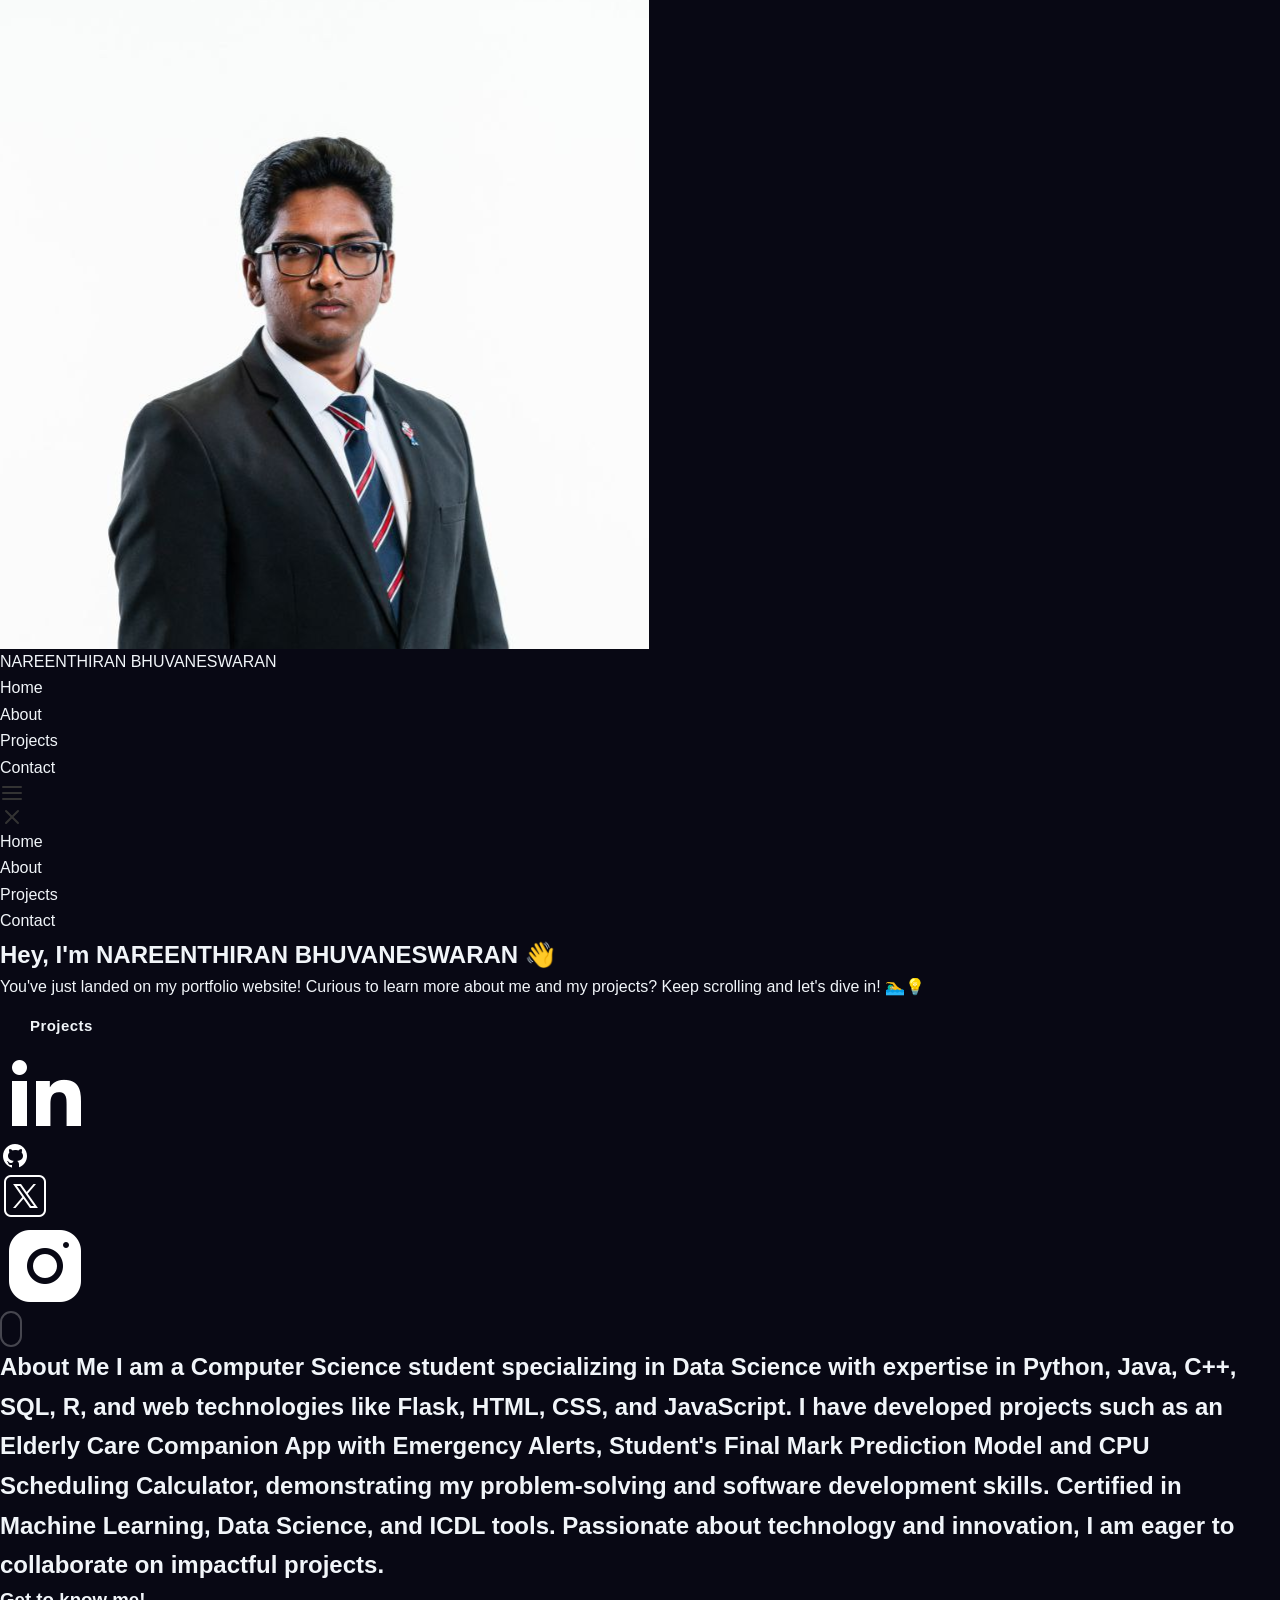
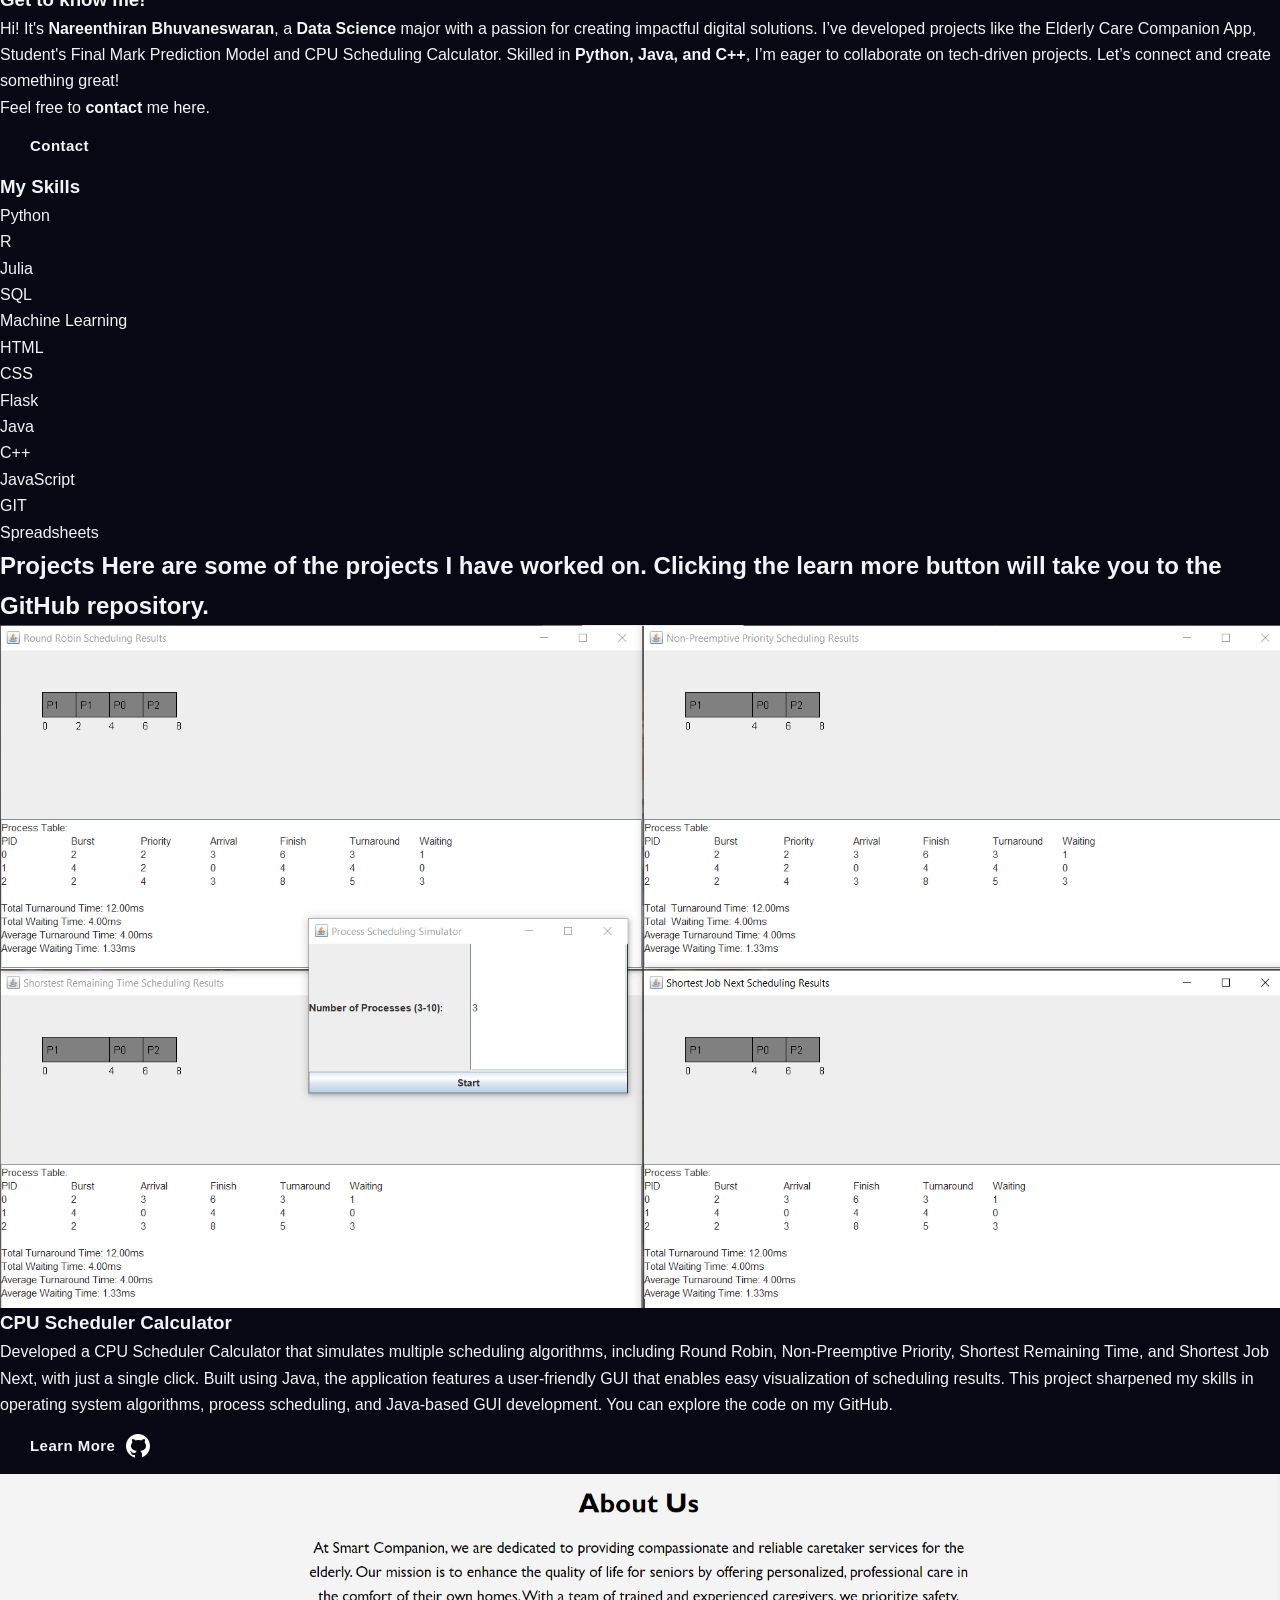
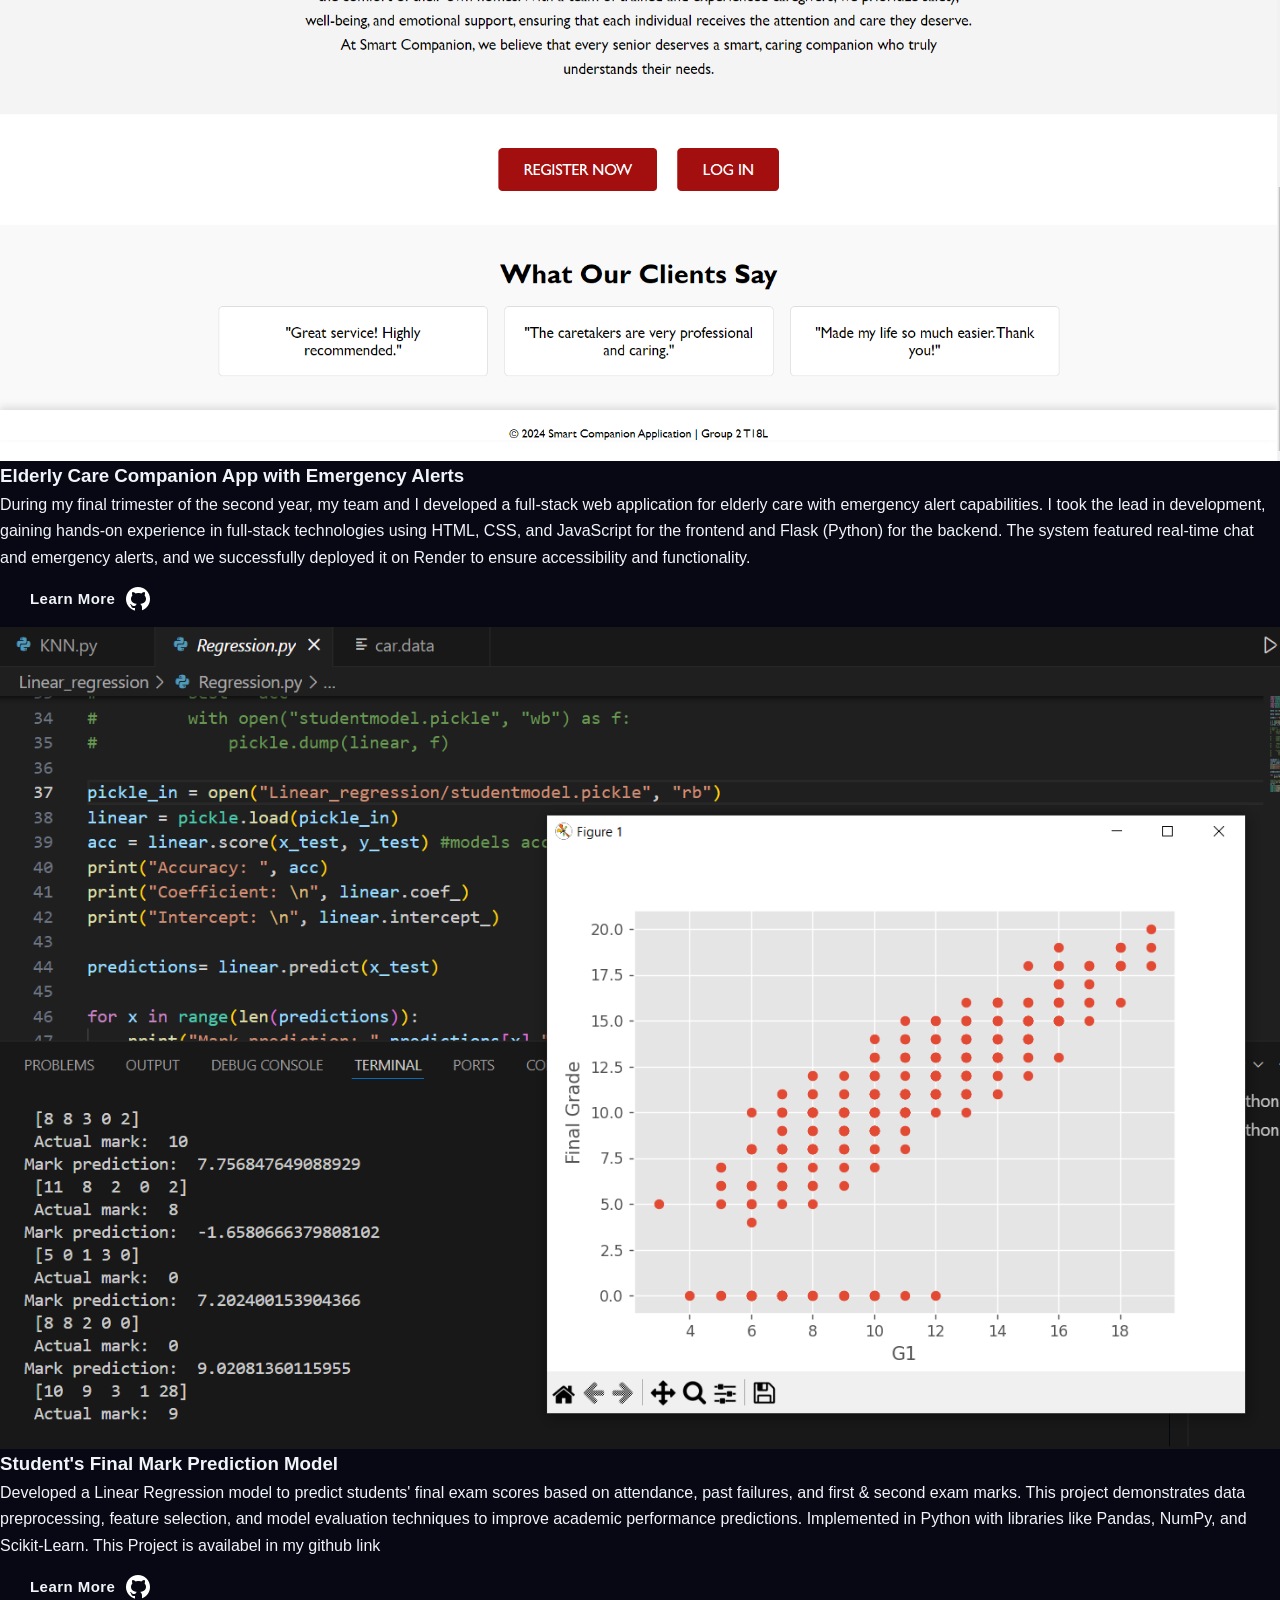
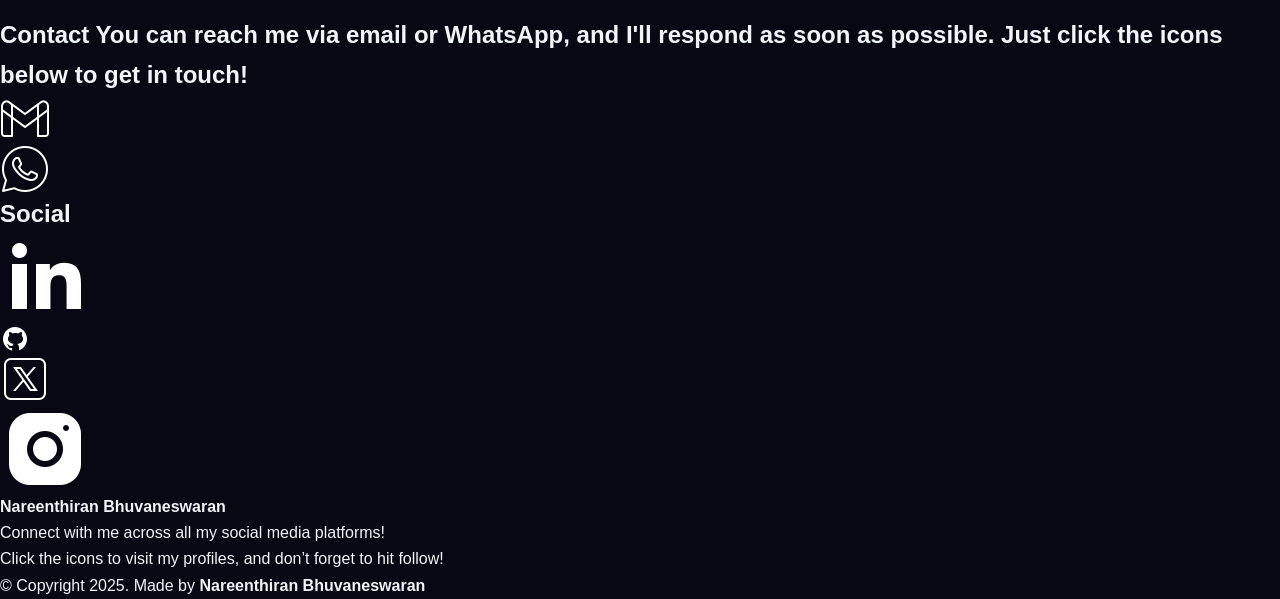
<file: old_index.html>
<!DOCTYPE html>
<html lang="en">
  <head>
    <meta charset="UTF-8" />
    <meta name="viewport" content="width=device-width, initial-scale=1.0" />
    <meta http-equiv="X-UA-Compatible" content="ie=edge" />
    <title>NAREEN'S WEBSITE</title>
    <meta name="description" content="Portfolio Template for Developer" />

    <link rel="stylesheet" href="css/style.css" />

    <link rel="preconnect" href="https://fonts.googleapis.com" />
    <link rel="preconnect" href="https://fonts.gstatic.com" crossorigin />
    <link
      href="https://fonts.googleapis.com/css2?family=Source+Sans+Pro:wght@400;600;700;900&display=swap"
      rel="stylesheet"
    />
  </head>
  <body>
    <header class="header">
      <div class="header__content">
        <div class="header__logo-container">
          <div class="header__logo-img-cont">
            <img
              src="./assets/png/john-doe.png"
              alt="Ram Maheshwari Logo Image"
              class="header__logo-img"
            />
          </div>
          <span class="header__logo-sub">NAREENTHIRAN BHUVANESWARAN</span>
        </div>
        <div class="header__main">
          <ul class="header__links">
            <li class="header__link-wrapper">
              <a href="./index.html" class="header__link"> Home </a>
            </li>
            <li class="header__link-wrapper">
              <a href="./index.html#about" class="header__link">About </a>
            </li>
            <li class="header__link-wrapper">
              <a href="./index.html#projects" class="header__link">
                Projects
              </a>
            </li>
            <li class="header__link-wrapper">
              <a href="./index.html#contact" class="header__link"> Contact </a>
            </li>
          </ul>
          <div class="header__main-ham-menu-cont">
            <img
              src="./assets/svg/ham-menu.svg"
              alt="hamburger menu"
              class="header__main-ham-menu"
            />
            <img
              src="./assets/svg/ham-menu-close.svg"
              alt="hamburger menu close"
              class="header__main-ham-menu-close d-none"
            />
          </div>
        </div>
      </div>
      <div class="header__sm-menu">
        <div class="header__sm-menu-content">
          <ul class="header__sm-menu-links">
            <li class="header__sm-menu-link">
              <a href="./index.html"> Home </a>
            </li>

            <li class="header__sm-menu-link">
              <a href="./index.html#about"> About </a>
            </li>

            <li class="header__sm-menu-link">
              <a href="./index.html#projects"> Projects </a>
            </li>

            <li class="header__sm-menu-link">
              <a href="./index.html#contact"> Contact </a>
            </li>
          </ul>
        </div>
      </div>
    </header>
    <section class="home-hero">
      <div class="home-hero__content">
        <h1 class="heading-primary">Hey, I'm NAREENTHIRAN BHUVANESWARAN 👋</h1>
        <div class="home-hero__info">
          <p class="text-primary">
            You've just landed on my portfolio website!
            Curious to 
            learn more about me and my projects? Keep scrolling and let's dive in! 🏊‍♂️💡
          </p>
        </div>
        <div class="home-hero__cta">
          <a href="./index.html#projects" class="btn btn--bg">Projects</a>
        </div>
      </div>
      <div class="home-hero__socials">
        <div class="home-hero__social">
          <a href="https://www.linkedin.com/in/nareenthiran-bhuvaneswaran-75b523248/" target="blank" class="home-hero__social-icon-link">
            <img
              src="./assets/png/linkedin-ico.png"
              alt="icon"
              class="home-hero__social-icon"
            />
          </a>
        </div>
        <div class="home-hero__social">
          <a href="https://github.com/NareenBruce" target="blank" class="home-hero__social-icon-link">
            <img
              src="./assets/png/github-ico.png"
              alt="icon"
              class="home-hero__social-icon"
            />
          </a>
        </div>
        <div class="home-hero__social">
          <a href="https://x.com/nareenthiran" target="blank" class="home-hero__social-icon-link">
            <img
              src="./assets/png/twitter-ico.png"
              alt="icon"
              class="home-hero__social-icon"
            />
          </a>
        </div> 
        <div class="home-hero__social">
          <a
            href="https://www.instagram.com/nareen_thiran/"
            class="home-hero__social-icon-link home-hero__social-icon-link--bd-none"
            target="blank"
          >
            <img
              src="./assets/png/insta-ico.png"
              alt="icon"
              class="home-hero__social-icon"
            />
          </a>
        </div>
      </div>
      <div class="home-hero__mouse-scroll-cont">
        <div class="mouse"></div>
      </div>
    </section>
    <section id="about" class="about sec-pad">
      <div class="main-container">
        <h2 class="heading heading-sec heading-sec__mb-med">
          <span class="heading-sec__main">About Me</span>
          <span class="heading-sec__sub">
            I am a Computer Science student specializing in <b>Data Science</b> with expertise in <b>Python, 
           Java, C++, SQL, R,</b> and web technologies like <b>Flask, HTML, CSS, and JavaScript</b>. I have 
           developed projects such as an <b>Elderly Care Companion App with Emergency Alerts, Student's Final Mark Prediction Model and
           CPU Scheduling Calculator</b>, demonstrating my <b>problem-solving</b> and <b>software development skills</b>. 
           Certified in <b>Machine Learning, Data Science, and ICDL tools</b>.
            Passionate about technology and innovation, I am eager to collaborate on impactful projects.
          </span>
        </h2>
        <div class="about__content">
          <div class="about__content-main">
            <h3 class="about__content-title">Get to know me!</h3>
            <div class="about__content-details">
              <p class="about__content-details-para">
                Hi! It's <b>Nareenthiran Bhuvaneswaran</b>, a <b>Data Science</b> 
                major with a passion for creating impactful digital solutions.
                 I’ve developed projects like the Elderly Care Companion App, Student's Final Mark Prediction Model and 
                 CPU Scheduling Calculator. Skilled in <b>Python, Java, and C++</b>,
                 I’m eager to collaborate on tech-driven projects. Let’s connect and create something great!
              </p>
              <p class="about__content-details-para">Feel free to
                <strong>contact</strong> me here.
              </p>
            </div>
            <a href="./index.html#contact" class="btn btn--med btn--theme dynamicBgClr"
              >Contact</a
            >
          </div>
          <div class="about__content-skills">
            <h3 class="about__content-title">My Skills</h3>
            <div class="skills">
              <div class="skills__skill">Python</div>
              <div class="skills__skill">R</div>
              <div class="skills__skill">Julia</div>
              <div class="skills__skill">SQL</div>
              <div class="skills__skill">Machine Learning</div>
              <div class="skills__skill">HTML</div>
              <div class="skills__skill">CSS</div>
              <div class="skills__skill">Flask</diV>
              <div class="skills__skill">Java</div>
              <div class="skills__skill">C++</div>
              <div class="skills__skill">JavaScript</div>
              <div class="skills__skill">GIT</div>
              <div class="skills__skill">Spreadsheets</div>
              
            </div>
          </div>
        </div>
      </div>
    </section>
    <section id="projects" class="projects sec-pad">
      <div class="main-container">
        <h2 class="heading heading-sec heading-sec__mb-bg">
          <span class="heading-sec__main">Projects</span>
          <span class="heading-sec__sub">
            Here are some of the projects I have worked on. Clicking the learn more button will take you to the GitHub repository.
          </span>
        </h2>

        <div class="projects__content">
          <div class="projects__row">
            <div class="projects__row-img-cont">
              <img
                src="./assets/png/cpu scheduler.png"
                alt="Software Screenshot"
                class="projects__row-img"
                loading="lazy"
              />
            </div>
            <div class="projects__row-content">
              <h3 class="projects__row-content-title">CPU Scheduler Calculator</h3>
              <p class="projects__row-content-desc">
                Developed a CPU Scheduler Calculator that simulates multiple scheduling algorithms, 
                including Round Robin, Non-Preemptive Priority, Shortest Remaining Time, and Shortest 
                Job Next, with just a single click. Built using Java, the application features a 
                user-friendly GUI that enables easy visualization of scheduling results. This project 
                sharpened my skills in operating system algorithms, process scheduling, and Java-based 
                GUI development. You can explore the code on my GitHub.
              </p>
              <a
                href="https://github.com/NareenBruce/OS"
                class="btn btn--med btn--theme dynamicBgClr"
                target="_blank"
                >Learn More<img src="./assets/png/github-ico.png"></a
              >
            </div>
          </div>
          <div class="projects__row">
            <div class="projects__row-img-cont">
              <img
                src="./assets/png/elderly.png"
                alt="Software Screenshot"
                class="projects__row-img"
                loading="lazy"
              />
            </div>
            <div class="projects__row-content">
              <h3 class="projects__row-content-title">
                Elderly Care Companion App with Emergency Alerts</h3>
              <p class="projects__row-content-desc">
                During my final trimester of the second year, my team and I developed a full-stack web application
for elderly care with emergency alert capabilities. I took the lead in development, gaining hands-on
experience in full-stack technologies using HTML, CSS, and JavaScript for the frontend and Flask
(Python) for the backend. The system featured real-time chat and emergency alerts, and we
successfully deployed it on Render to ensure accessibility and functionality.
              </p>
              <a
              href="https://github.com/NareenBruce/SmartComp"
              class="btn btn--med btn--theme dynamicBgClr"
              target="_blank"
              >Learn More<img src="./assets/png/github-ico.png"></a
              >
            </div>
          </div>
          <div class="projects__row">
            <div class="projects__row-img-cont">
              <img
                src="./assets/jpeg/newimage.jpeg"
                alt="Software Screenshot"
                class="projects__row-img"
                loading="lazy"
              />
            </div>
            <div class="projects__row-content">
              <h3 class="projects__row-content-title">
                Student's Final Mark Prediction Model</h3>
              <p class="projects__row-content-desc">
                Developed a Linear Regression model to predict students' final exam scores based on attendance, past failures, and first & second exam marks. This project demonstrates data preprocessing, feature selection, and model evaluation techniques to improve academic performance predictions. Implemented in Python with libraries like Pandas, NumPy, and Scikit-Learn. This Project is availabel in my github link
              </p>
              <a
              href="hhttps://github.com/NareenBruce/datapy"
              class="btn btn--med btn--theme dynamicBgClr"
              target="_blank"
              >Learn More<img src="./assets/png/github-ico.png"></a
              >
            </div>
          </div>
        </div>
      </div>
    </section>
    <section id="contact" class="contact sec-pad dynamicBg">
      <div class="main-container">
        <h2 class="heading heading-sec heading-sec__mb-med">
          <span class="heading-sec__main heading-sec__main--lt">Contact</span>
          <span class="heading-sec__sub heading-sec__sub--lt">
            You can reach me via email or WhatsApp, and I'll respond as soon as possible. Just click the icons below to get in touch!<br>
            <span class="icon">
              <a href="mailto:nareenthiran5@gmail.com" target="_blank">
                <img src="./assets/png/gmail-ico.png">
              </a>
              <a href="https://wa.me/+60167459771" target="_blank">
                <img src="./assets/png/whatsapp-ico.png">
              </a>
            </span>
          </span>
        </h2>
        
      </div>
    </section>
    <footer class="main-footer">
      <div class="main-container">
        <div class="main-footer__upper">
          <div class="main-footer__row main-footer__row-1">
            <h2 class="heading heading-sm main-footer__heading-sm">
              <span>Social</span>
            </h2>
            <div class="main-footer__social-cont">
              <a href="https://www.linkedin.com/in/nareenthiran-bhuvaneswaran-75b523248/" target="blank">
                <img
                  class="main-footer__icon"
                  src="./assets/png/linkedin-ico.png"
                  alt="icon"
                />
              </a>
              <a href="https://github.com/NareenBruce" target="blank">
                <img
                  class="main-footer__icon"
                  src="./assets/png/github-ico.png"
                  alt="icon"
                />
              </a>
              <a href="https://x.com/nareenthiran" target="blank">
                <img
                  class="main-footer__icon"
                  src="./assets/png/twitter-ico.png"
                  alt="icon"
                  
                />
              </a>
              <a target="_blank" href="https://www.instagram.com/nareen_thiran/">
                <img
                  class="main-footer__icon main-footer__icon--mr-none"
                  src="./assets/png/insta-ico.png"
                  alt="icon"
                />
              </a>
            </div>
          </div>
          <div class="main-footer__row main-footer__row-2">
            <h4 class="heading heading-sm text-lt">Nareenthiran Bhuvaneswaran</h4>
            <p class="main-footer__short-desc">
              Connect with me across all my social media platforms!<br>Click the icons to visit my profiles, and don’t forget to hit follow!

            </p>
          </div>
        </div>

        <!-- If you give me some credit or shoutout here by linking to my website, then it will be a big thing for me and will help me a lot :) -->
        <div class="main-footer__lower">
          &copy; Copyright 2025. Made by <b>Nareenthiran Bhuvaneswaran</b>

        </div>
      </div>
    </footer>

    <script src="./index.js"></script>
  </body>
</html>
</file>
<file: css/style.css>
/* ================================================================
   NAREENTHIRAN BHUVANESWARAN — Portfolio  (Glassmorphism Theme)
   ================================================================ */

/* === CSS VARIABLES === */
:root {
  --bg:             #080814;
  --bg-alt:         #0d0d20;
  --accent:         #6366f1;
  --accent-2:       #a855f7;
  --accent-glow:    rgba(99, 102, 241, 0.25);
  --accent-glow-2:  rgba(168, 85, 247, 0.2);
  --glass-bg:       rgba(255, 255, 255, 0.042);
  --glass-border:   rgba(255, 255, 255, 0.09);
  --glass-hover:    rgba(255, 255, 255, 0.07);
  --text:           #f1f5f9;
  --text-muted:     #94a3b8;
  --text-dim:       #64748b;
  --font:           'Inter', sans-serif;
  --radius:         16px;
  --radius-sm:      10px;
  --transition:     0.3s cubic-bezier(0.4, 0, 0.2, 1);
}

/* === RESET === */
*, *::before, *::after {
  margin: 0;
  padding: 0;
  box-sizing: border-box;
}

html {
  font-size: 62.5%;
  scroll-behavior: smooth;
}
@media (max-width: 75em)  { html { font-size: 58%; } }
@media (max-width: 56em)  { html { font-size: 54%; } }
@media (max-width: 37.5em){ html { font-size: 50%; } }

body {
  background: var(--bg);
  color: var(--text);
  font-family: var(--font);
  font-size: 1.6rem;
  line-height: 1.65;
  overflow-x: hidden;
  -webkit-font-smoothing: antialiased;
}

a    { text-decoration: none; color: inherit; }
li   { list-style: none; }
img  { display: block; max-width: 100%; }
button { border: none; cursor: pointer; background: none; font-family: inherit; }

/* === SCROLLBAR === */
::-webkit-scrollbar { width: 6px; }
::-webkit-scrollbar-track { background: var(--bg); }
::-webkit-scrollbar-thumb { background: var(--accent); border-radius: 3px; }

/* ================================================================
   LAYOUT UTILITIES
   ================================================================ */

.container {
  max-width: 120rem;
  margin: 0 auto;
  width: 92%;
}

.section {
  padding: 11rem 0;
}
@media (max-width: 56em) { .section { padding: 8rem 0; } }

/* ================================================================
   GLASS CARD
   ================================================================ */

.glass-card {
  background: var(--glass-bg);
  border: 1px solid var(--glass-border);
  backdrop-filter: blur(24px);
  -webkit-backdrop-filter: blur(24px);
  border-radius: var(--radius);
  transition: border-color var(--transition), box-shadow var(--transition), background var(--transition);
}

.glass-card:hover {
  border-color: rgba(99, 102, 241, 0.3);
  box-shadow: 0 0 40px rgba(99, 102, 241, 0.08);
  background: var(--glass-hover);
}

/* ================================================================
   BUTTONS
   ================================================================ */

.btn {
  display: inline-flex;
  align-items: center;
  gap: 0.8rem;
  padding: 1.3rem 3rem;
  border-radius: 50px;
  font-size: 1.5rem;
  font-weight: 600;
  letter-spacing: 0.03em;
  cursor: pointer;
  transition: transform var(--transition), box-shadow var(--transition), background var(--transition);
  white-space: nowrap;
}

.btn--primary {
  background: var(--accent);
  color: #fff;
  box-shadow: 0 4px 20px var(--accent-glow);
}
.btn--primary:hover {
  transform: translateY(-2px);
  box-shadow: 0 8px 30px rgba(99, 102, 241, 0.45);
}

.btn--ghost {
  background: rgba(255,255,255,0.06);
  color: var(--text);
  border: 1px solid var(--glass-border);
  backdrop-filter: blur(10px);
}
.btn--ghost:hover {
  background: rgba(255,255,255,0.1);
  border-color: rgba(255,255,255,0.2);
  transform: translateY(-2px);
}

.btn--sm {
  padding: 1rem 2.2rem;
  font-size: 1.4rem;
}

/* ================================================================
   NAVIGATION
   ================================================================ */

.nav {
  position: fixed;
  top: 0;
  left: 0;
  width: 100%;
  z-index: 999;
  background: rgba(8, 8, 20, 0.7);
  backdrop-filter: blur(20px);
  -webkit-backdrop-filter: blur(20px);
  border-bottom: 1px solid var(--glass-border);
  transition: background var(--transition);
}

.nav--scrolled {
  background: rgba(8, 8, 20, 0.92);
}

.nav__container {
  display: flex;
  align-items: center;
  justify-content: space-between;
  max-width: 120rem;
  margin: 0 auto;
  width: 92%;
  height: 6.4rem;
}

.nav__logo {
  display: flex;
  align-items: center;
  font-size: 2rem;
  font-weight: 800;
  letter-spacing: -0.02em;
  background: linear-gradient(135deg, #f1f5f9 30%, #818cf8 70%, #a855f7 100%);
  -webkit-background-clip: text;
  -webkit-text-fill-color: transparent;
  background-clip: text;
  transition: opacity var(--transition);
}
.nav__logo:hover { opacity: 0.75; }


.nav__links {
  display: flex;
  align-items: center;
  gap: 0.4rem;
}
@media (max-width: 48em) { .nav__links { display: none; } }

.nav__link {
  padding: 0.8rem 1.6rem;
  font-size: 1.4rem;
  font-weight: 500;
  color: var(--text-muted);
  border-radius: 8px;
  transition: color var(--transition), background var(--transition);
}
.nav__link:hover {
  color: var(--text);
  background: rgba(255,255,255,0.06);
}
.nav__link--resume {
  color: var(--accent) !important;
  border: 1px solid rgba(99,102,241,0.5);
  border-radius: 20px;
  padding: 0.6rem 1.4rem;
}
.nav__link--resume:hover {
  background: rgba(99,102,241,0.15) !important;
  border-color: var(--accent);
}
.nav__mobile-link--resume {
  color: var(--accent);
  border: 1px solid rgba(99,102,241,0.4);
  border-radius: 20px;
  text-align: center;
  margin-top: 0.4rem;
}

/* hamburger */
.nav__hamburger {
  display: none;
  flex-direction: column;
  gap: 5px;
  padding: 0.8rem;
}
@media (max-width: 48em) { .nav__hamburger { display: flex; } }

.nav__hamburger span {
  width: 22px;
  height: 2px;
  background: var(--text);
  border-radius: 2px;
  transition: transform var(--transition), opacity var(--transition);
}

.nav__hamburger.open span:nth-child(1) { transform: translateY(7px) rotate(45deg); }
.nav__hamburger.open span:nth-child(2) { opacity: 0; }
.nav__hamburger.open span:nth-child(3) { transform: translateY(-7px) rotate(-45deg); }

/* mobile menu */
.nav__mobile {
  display: none;
  flex-direction: column;
  background: rgba(8, 8, 20, 0.96);
  border-top: 1px solid var(--glass-border);
  padding: 1.2rem 0;
}
.nav__mobile.open { display: flex; }
@media (min-width: 48em) { .nav__mobile { display: none !important; } }

.nav__mobile-link {
  padding: 1.4rem 3rem;
  font-size: 1.6rem;
  font-weight: 500;
  color: var(--text-muted);
  border-bottom: 1px solid rgba(255,255,255,0.04);
  transition: color var(--transition), background var(--transition);
}
.nav__mobile-link:hover {
  color: var(--text);
  background: rgba(255,255,255,0.04);
}

/* ================================================================
   HERO
   ================================================================ */

.hero {
  position: relative;
  min-height: 100vh;
  display: flex;
  align-items: center;
  overflow: hidden;
  padding: 10rem 0 6rem;
}

/* animated orb background */
.hero__bg {
  position: absolute;
  inset: 0;
  overflow: hidden;
  pointer-events: none;
}

.hero__orb {
  position: absolute;
  border-radius: 50%;
  filter: blur(80px);
  opacity: 0.55;
  animation: float 8s ease-in-out infinite;
}

.hero__orb--1 {
  width: 55rem;
  height: 55rem;
  background: radial-gradient(circle, #6366f1 0%, transparent 70%);
  top: -15rem;
  left: -15rem;
  animation-delay: 0s;
}

.hero__orb--2 {
  width: 45rem;
  height: 45rem;
  background: radial-gradient(circle, #a855f7 0%, transparent 70%);
  bottom: -10rem;
  right: -10rem;
  animation-delay: -3s;
}

.hero__orb--3 {
  width: 35rem;
  height: 35rem;
  background: radial-gradient(circle, #ec4899 0%, transparent 70%);
  top: 40%;
  left: 55%;
  opacity: 0.3;
  animation-delay: -5s;
}

@keyframes float {
  0%, 100% { transform: translateY(0) scale(1); }
  50%       { transform: translateY(-30px) scale(1.04); }
}

/* subtle dot grid */
.hero__grid {
  position: absolute;
  inset: 0;
  background-image: radial-gradient(rgba(255,255,255,0.06) 1px, transparent 1px);
  background-size: 40px 40px;
  mask-image: radial-gradient(ellipse 80% 80% at 50% 50%, black 30%, transparent 100%);
}

/* cursor-reactive spotlight */
.hero__cursor-glow {
  position: absolute;
  inset: 0;
  pointer-events: none;
  z-index: 0;
  background: radial-gradient(circle 55rem at 50% 50%, rgba(99,102,241,0.14) 0%, rgba(168,85,247,0.07) 40%, transparent 65%);
  transition: background 0.05s linear;
}

/* split layout */
.hero__container {
  position: relative;
  z-index: 1;
  display: grid;
  grid-template-columns: 55fr 45fr;
  align-items: center;
  gap: 6rem;
  max-width: 120rem;
  margin: 0 auto;
  width: 92%;
}

.hero__left {
  display: flex;
  flex-direction: column;
  align-items: flex-start;
}

.hero__greeting {
  font-size: 1.8rem;
  color: #818cf8;
  font-weight: 500;
  letter-spacing: 0.06em;
  margin-bottom: 1.2rem;
}

.hero__name {
  font-size: clamp(4rem, 5.5vw, 6.8rem);
  font-weight: 800;
  line-height: 1.1;
  letter-spacing: -0.03em;
  background: linear-gradient(135deg, #f1f5f9 30%, #818cf8 70%, #a855f7 100%);
  -webkit-background-clip: text;
  -webkit-text-fill-color: transparent;
  background-clip: text;
  margin-bottom: 2rem;
  text-align: left;
}

.hero__role-wrap {
  display: flex;
  align-items: center;
  justify-content: flex-start;
  gap: 1.2rem;
  flex-wrap: wrap;
  margin-bottom: 2.4rem;
}

.hero__role {
  display: inline-flex;
  align-items: center;
  padding: 0.5rem 1.6rem;
  background: rgba(99,102,241,0.12);
  border: 1px solid rgba(99,102,241,0.25);
  border-radius: 50px;
  font-size: 1.4rem;
  font-weight: 600;
  color: #a5b4fc;
  letter-spacing: 0.04em;
}

.hero__role-sep {
  color: var(--text-dim);
  font-size: 1.6rem;
  font-weight: 300;
}

.hero__tagline {
  font-size: 1.7rem;
  color: var(--text-muted);
  line-height: 1.7;
  max-width: 48rem;
  margin: 0 0 3.2rem;
  text-align: left;
}

.hero__actions {
  display: flex;
  gap: 1.4rem;
  justify-content: flex-start;
  flex-wrap: wrap;
  margin-bottom: 3.6rem;
}

.hero__socials {
  display: flex;
  justify-content: flex-start;
  gap: 1.2rem;
}

/* slideshow */
.hero__right {
  position: relative;
}

.hero__slideshow {
  position: relative;
  border-radius: 2.4rem;
  overflow: hidden;
  height: 60rem;
  border: 1px solid rgba(99,102,241,0.25);
  box-shadow:
    0 0 0 1px rgba(168,85,247,0.08),
    0 0 35px rgba(99,102,241,0.45),
    0 0 70px rgba(168,85,247,0.2),
    0 28px 70px rgba(0,0,0,0.5);
}

.hero__photo-main {
  width: 100%;
  height: 100%;
  object-fit: cover;
  object-position: center 55%;
  display: block;
}

/* tablet/mobile */
@media (max-width: 68em) {
  .hero__container { grid-template-columns: 1fr; gap: 4rem; text-align: center; }
  .hero__left { align-items: center; order: 2; }
  .hero__right { order: 1; }
  .hero__name { text-align: center; }
  .hero__tagline { text-align: center; max-width: 100%; }
  .hero__role-wrap { justify-content: center; }
  .hero__actions { justify-content: center; }
  .hero__socials { justify-content: center; }
  .hero__slideshow { height: 42rem; }
}
@media (max-width: 37.5em) {
  .hero__slideshow { height: 32rem; }
  .hero__tagline { font-size: 1.5rem; }
}

.hero__social {
  width: 4.2rem;
  height: 4.2rem;
  display: flex;
  align-items: center;
  justify-content: center;
  background: var(--glass-bg);
  border: 1px solid var(--glass-border);
  border-radius: 50%;
  transition: background var(--transition), border-color var(--transition), transform var(--transition);
  backdrop-filter: blur(10px);
}
.hero__social:hover {
  background: rgba(99,102,241,0.15);
  border-color: rgba(99,102,241,0.4);
  transform: translateY(-3px);
}
.hero__social img { width: 1.9rem; height: 1.9rem; object-fit: contain; }

/* scroll hint */
.hero__scroll-hint {
  position: absolute;
  bottom: 3rem;
  left: 50%;
  transform: translateX(-50%);
  display: flex;
  flex-direction: column;
  align-items: center;
  gap: 0.8rem;
  opacity: 0.4;
  animation: fadeInUp 1s 1s both;
}
@media (max-width: 37.5em) { .hero__scroll-hint { display: none; } }

.hero__scroll-hint span {
  font-size: 1.1rem;
  text-transform: uppercase;
  letter-spacing: 0.15em;
  color: var(--text-muted);
}

.mouse {
  width: 22px;
  height: 36px;
  border: 2px solid rgba(255,255,255,0.25);
  border-radius: 20px;
  display: flex;
  justify-content: center;
  padding-top: 6px;
}

.mouse__wheel {
  width: 4px;
  height: 6px;
  background: rgba(255,255,255,0.4);
  border-radius: 2px;
  animation: scroll-wheel 1.4s ease-in-out infinite;
}

@keyframes scroll-wheel {
  0%   { opacity: 1; transform: translateY(0); }
  100% { opacity: 0; transform: translateY(12px); }
}

/* ================================================================
   SECTION HEADER
   ================================================================ */

.section__header {
  text-align: center;
  margin-bottom: 6rem;
}
@media (max-width: 56em) { .section__header { margin-bottom: 4.5rem; } }

.section__label {
  display: inline-block;
  font-size: 1.2rem;
  font-weight: 600;
  text-transform: uppercase;
  letter-spacing: 0.18em;
  color: var(--accent);
  margin-bottom: 1.2rem;
  padding: 0.4rem 1.4rem;
  background: rgba(99,102,241,0.1);
  border: 1px solid rgba(99,102,241,0.2);
  border-radius: 50px;
}

.section__title {
  font-size: clamp(3.2rem, 5vw, 4.8rem);
  font-weight: 800;
  letter-spacing: -0.02em;
  background: linear-gradient(135deg, var(--text) 40%, var(--text-muted) 100%);
  -webkit-background-clip: text;
  -webkit-text-fill-color: transparent;
  background-clip: text;
  margin-bottom: 1.4rem;
}

.section__sub {
  font-size: 1.7rem;
  color: var(--text-muted);
  max-width: 52rem;
  margin: 0 auto;
  line-height: 1.65;
}

/* ================================================================
   ABOUT
   ================================================================ */

.about__grid {
  display: flex;
  flex-direction: column;
  gap: 2.4rem;
}

.about__lower {
  display: grid;
  grid-template-columns: 1fr 1fr;
  gap: 2.4rem;
}
@media (max-width: 56em) {
  .about__lower { grid-template-columns: 1fr; }
}

.about__bio,
.about__skills-card,
.about__certs-card {
  padding: 3.6rem;
}
@media (max-width: 37.5em) {
  .about__bio,
  .about__skills-card,
  .about__certs-card { padding: 2.6rem; }
}

.about__card-title {
  font-size: 2.2rem;
  font-weight: 700;
  margin-bottom: 2rem;
  color: var(--text);
}

.about__bio p {
  font-size: 1.6rem;
  color: var(--text-muted);
  line-height: 1.8;
  margin-bottom: 1.6rem;
  text-align: justify;
}
.about__bio p:last-of-type { margin-bottom: 0; }

/* skills */
.skills-wrap {
  display: grid;
  grid-template-columns: repeat(auto-fill, minmax(8.8rem, 1fr));
  gap: 1rem;
}

.skill-tag {
  display: flex;
  flex-direction: column;
  align-items: center;
  justify-content: center;
  gap: 0.8rem;
  padding: 1.6rem 0.8rem 1.4rem;
  background: rgba(99,102,241,0.07);
  border: 1px solid rgba(99,102,241,0.16);
  border-radius: 14px;
  font-size: 1.2rem;
  font-weight: 500;
  color: #a5b4fc;
  text-align: center;
  line-height: 1.2;
  transition: background var(--transition), border-color var(--transition), transform var(--transition), box-shadow var(--transition);
}
.skill-tag i {
  font-size: 2.8rem;
  flex-shrink: 0;
  line-height: 1;
}
.skill-tag:hover {
  background: rgba(99,102,241,0.16);
  border-color: rgba(99,102,241,0.38);
  transform: translateY(-3px);
  box-shadow: 0 8px 24px rgba(99,102,241,0.18);
}

/* ================================================================
   PROJECTS
   ================================================================ */

.projects__grid {
  display: grid;
  grid-template-columns: repeat(3, 1fr);
  gap: 2.4rem;
}
@media (max-width: 75em)  { .projects__grid { grid-template-columns: repeat(2, 1fr); } }
@media (max-width: 37.5em){ .projects__grid { grid-template-columns: 1fr; } }

.project-card {
  display: flex;
  flex-direction: column;
  overflow: hidden;
  transition: transform var(--transition), border-color var(--transition), box-shadow var(--transition);
}
.project-card:hover {
  transform: translateY(-6px);
  border-color: rgba(99,102,241,0.35);
  box-shadow: 0 20px 60px rgba(0,0,0,0.35), 0 0 50px rgba(99,102,241,0.08);
}

/* image */
.project-card__img-wrap {
  position: relative;
  overflow: hidden;
  aspect-ratio: 16/9;
}

.project-card__img {
  width: 100%;
  height: 100%;
  object-fit: cover;
  transition: transform 0.5s cubic-bezier(0.4, 0, 0.2, 1);
}
.project-card:hover .project-card__img { transform: scale(1.06); }

.project-card__overlay {
  position: absolute;
  inset: 0;
  background: rgba(8, 8, 20, 0.75);
  backdrop-filter: blur(4px);
  display: flex;
  align-items: center;
  justify-content: center;
  opacity: 0;
  transition: opacity var(--transition);
}
.project-card:hover .project-card__overlay { opacity: 1; }

/* body */
.project-card__body {
  padding: 2.4rem;
  display: flex;
  flex-direction: column;
  flex: 1;
}

.project-card__tags {
  display: flex;
  flex-wrap: wrap;
  gap: 0.6rem;
  margin-bottom: 1.4rem;
}

.project-tag {
  font-size: 1.15rem;
  font-weight: 600;
  padding: 0.3rem 0.9rem;
  background: rgba(168, 85, 247, 0.1);
  border: 1px solid rgba(168, 85, 247, 0.2);
  border-radius: 50px;
  color: #c084fc;
  letter-spacing: 0.03em;
}

.project-card__title {
  font-size: 1.9rem;
  font-weight: 700;
  color: var(--text);
  margin-bottom: 1rem;
  line-height: 1.3;
}

.project-card__desc {
  font-size: 1.45rem;
  color: var(--text-muted);
  line-height: 1.7;
  flex: 1;
  margin-bottom: 2rem;
}

.project-card__link {
  display: inline-flex;
  align-items: center;
  gap: 0.7rem;
  font-size: 1.4rem;
  font-weight: 600;
  color: var(--accent);
  transition: color var(--transition), gap var(--transition);
}
.project-card__link img { width: 1.6rem; height: 1.6rem; object-fit: contain; opacity: 0.8; }
.project-card__link:hover { color: #818cf8; gap: 1.1rem; }

/* ================================================================
   CONTACT
   ================================================================ */

.contact__card {
  max-width: 70rem;
  margin: 0 auto;
  padding: 5rem 4rem;
  text-align: center;
}
@media (max-width: 37.5em) { .contact__card { padding: 3.6rem 2.4rem; } }

.contact__text {
  font-size: 1.7rem;
  color: var(--text-muted);
  margin-bottom: 3.6rem;
  line-height: 1.65;
}

.contact__links {
  display: flex;
  justify-content: center;
  gap: 3rem;
  flex-wrap: wrap;
}

.contact__icon-link {
  display: flex;
  flex-direction: column;
  align-items: center;
  gap: 0.9rem;
  font-size: 1.35rem;
  font-weight: 500;
  color: var(--text-muted);
  transition: color var(--transition), transform var(--transition);
}
.contact__icon-link:hover { color: var(--text); transform: translateY(-4px); }

.contact__icon-wrap {
  width: 5.6rem;
  height: 5.6rem;
  border-radius: 1.6rem;
  background: var(--glass-bg);
  border: 1px solid var(--glass-border);
  display: flex;
  align-items: center;
  justify-content: center;
  transition: background var(--transition), border-color var(--transition), box-shadow var(--transition);
}
.contact__icon-link:hover .contact__icon-wrap {
  background: rgba(99,102,241,0.12);
  border-color: rgba(99,102,241,0.35);
  box-shadow: 0 0 20px rgba(99,102,241,0.2);
}
.contact__icon-wrap img { width: 2.6rem; height: 2.6rem; object-fit: contain; }

/* ================================================================
   FOOTER
   ================================================================ */

.footer {
  border-top: 1px solid var(--glass-border);
  padding: 3rem 0;
}

.footer__inner {
  max-width: 120rem;
  margin: 0 auto;
  width: 92%;
  display: flex;
  align-items: center;
  justify-content: space-between;
  gap: 2rem;
  flex-wrap: wrap;
}

.footer__copy {
  font-size: 1.4rem;
  color: var(--text-dim);
}

.footer__socials {
  display: flex;
  gap: 1.2rem;
  align-items: center;
}
.footer__socials a {
  opacity: 0.45;
  transition: opacity var(--transition), transform var(--transition);
}
.footer__socials a:hover { opacity: 0.85; transform: translateY(-2px); }
.footer__socials img { width: 2rem; height: 2rem; object-fit: contain; }

/* ================================================================
   FADE-IN ANIMATIONS (scroll-driven via JS IntersectionObserver)
   ================================================================ */

.fade-up {
  opacity: 0;
  transform: translateY(28px);
  transition: opacity 0.65s ease, transform 0.65s ease;
}
.fade-up.visible {
  opacity: 1;
  transform: translateY(0);
}

/* stagger children */
.stagger > * { transition-delay: calc(var(--i, 0) * 80ms); }

@keyframes fadeInUp {
  from { opacity: 0; transform: translateY(20px); }
  to   { opacity: 1; transform: translateY(0); }
}

/* ================================================================
   EXPERIENCE — HORIZONTAL TIMELINE
   ================================================================ */

.tl-wrap {
  position: relative;
  min-height: 58rem;
}

/* Horizontal connecting line */
.tl-line {
  position: absolute;
  left: 0;
  right: 0;
  top: 50%;
  height: 2px;
  transform: translateY(-50%);
  background: linear-gradient(90deg, transparent, var(--accent) 20%, var(--accent-2) 80%, transparent);
  z-index: 1;
}

/* Dots on the line */
.tl-dot {
  position: absolute;
  top: 50%;
  transform: translate(-50%, -50%);
  width: 1.4rem;
  height: 1.4rem;
  background: var(--accent);
  border-radius: 50%;
  border: 3px solid var(--bg);
  box-shadow: 0 0 0 2px var(--accent), 0 0 20px var(--accent-glow);
  z-index: 3;
}

.tl-dot--l { left: 25%; }
.tl-dot--r { left: 75%; }

/* Vertical stems connecting dot to card */
.tl-stem {
  position: absolute;
  width: 2px;
  z-index: 2;
}

/* SRC stem: dot top edge going up */
.tl-stem--l {
  left: calc(25% - 1px);
  bottom: calc(50% + 0.7rem);
  height: 2.4rem;
  background: linear-gradient(to top, var(--accent), rgba(99, 102, 241, 0.15));
}

/* Juara stem: dot bottom edge going down */
.tl-stem--r {
  left: calc(75% - 1px);
  top: calc(50% + 0.7rem);
  height: 2.4rem;
  background: linear-gradient(to bottom, var(--accent), rgba(99, 102, 241, 0.15));
}

/* Cards */
.tl-card {
  position: absolute;
  width: 44%;
  padding: 2.4rem;
}

/* SRC card: above the line, left column */
.tl-card--l {
  left: 3%;
  bottom: calc(50% + 3.1rem); /* 0.7rem dot-radius + 2.4rem stem */
}

/* Juara card: below the line, right column */
.tl-card--r {
  right: 3%;
  top: calc(50% + 3.1rem);
}

/* Card internals */
.tl-date {
  font-size: 1.2rem;
  font-weight: 600;
  color: var(--accent);
  text-transform: uppercase;
  letter-spacing: 0.1em;
  margin-bottom: 0.6rem;
}

.tl-role {
  font-size: 1.7rem;
  font-weight: 700;
  color: var(--text);
  line-height: 1.3;
  margin-bottom: 0.4rem;
}

.tl-org {
  font-size: 1.35rem;
  color: var(--text-muted);
  margin-bottom: 1.4rem;
}

.tl-bullets {
  list-style: none;
  display: flex;
  flex-direction: column;
  gap: 0.6rem;
  margin-bottom: 1.4rem;
}

.tl-bullets li {
  font-size: 1.35rem;
  color: var(--text-muted);
  line-height: 1.6;
  padding-left: 1.2rem;
  position: relative;
}

.tl-bullets li::before {
  content: '·';
  position: absolute;
  left: 0;
  color: var(--accent);
  font-weight: 700;
  font-size: 1.8rem;
  line-height: 1.2;
}

.tl-tags {
  display: flex;
  flex-wrap: wrap;
  gap: 0.6rem;
}

.tl-tag {
  font-size: 1.1rem;
  font-weight: 600;
  padding: 0.3rem 0.9rem;
  background: rgba(99, 102, 241, 0.08);
  border: 1px solid rgba(99, 102, 241, 0.18);
  border-radius: 50px;
  color: #a5b4fc;
}

/* Mobile: vertical stack */
@media (max-width: 56em) {
  .tl-wrap {
    min-height: unset;
    display: flex;
    flex-direction: column;
    gap: 2rem;
  }

  .tl-line,
  .tl-dot,
  .tl-stem {
    display: none;
  }

  .tl-card {
    position: static;
    width: 100%;
  }
}

/* ================================================================
   CERTIFICATIONS & HONOURS CARD
   ================================================================ */

.certs__section-label {
  font-size: 1.2rem;
  font-weight: 700;
  text-transform: uppercase;
  letter-spacing: 0.12em;
  color: var(--text-dim);
  margin-bottom: 1.2rem;
}

.certs__honour {
  background: rgba(99,102,241,0.06);
  border: 1px solid rgba(99,102,241,0.15);
  border-radius: var(--radius-sm);
  padding: 1.4rem 1.6rem;
  display: block;
  text-decoration: none;
}
.certs__honour--link {
  transition: background var(--transition), border-color var(--transition), transform var(--transition);
  cursor: pointer;
}
.certs__honour--link:hover {
  background: rgba(99,102,241,0.14);
  border-color: rgba(99,102,241,0.4);
  transform: translateY(-2px);
}

.certs__honour-title {
  font-size: 1.5rem;
  font-weight: 700;
  color: var(--text);
  margin-bottom: 0.3rem;
}

.certs__honour-issuer {
  font-size: 1.25rem;
  color: var(--accent);
  font-weight: 500;
  margin-bottom: 0.7rem;
}

.certs__honour-desc {
  font-size: 1.35rem;
  color: var(--text-muted);
  line-height: 1.6;
}

.certs__list {
  display: flex;
  flex-direction: column;
  gap: 0.5rem;
  margin-bottom: 1.6rem;
}

.certs__item {
  display: flex;
  justify-content: space-between;
  align-items: baseline;
  gap: 1rem;
  padding: 0.9rem 1.2rem;
  border-radius: var(--radius-sm);
  border: 1px solid transparent;
  transition: background var(--transition), border-color var(--transition);
}
.certs__item:hover {
  background: rgba(255,255,255,0.04);
  border-color: var(--glass-border);
}

.certs__item-name {
  font-size: 1.4rem;
  font-weight: 600;
  color: var(--text);
  flex: 1;
}

.certs__item-issuer {
  font-size: 1.2rem;
  color: var(--text-dim);
  white-space: nowrap;
  flex-shrink: 0;
}

.certs__view-all {
  display: inline-block;
  font-size: 1.35rem;
  font-weight: 600;
  color: var(--accent);
  transition: color var(--transition), gap var(--transition);
}
.certs__view-all:hover { color: #818cf8; }

/* ================================================================
   SERVICES
   ================================================================ */

.services__grid {
  display: grid;
  grid-template-columns: repeat(3, 1fr);
  gap: 2.4rem;
}
@media (max-width: 75em)  { .services__grid { grid-template-columns: repeat(2, 1fr); } }
@media (max-width: 48em)  { .services__grid { grid-template-columns: repeat(2, 1fr); } }
@media (max-width: 37.5em){ .services__grid { grid-template-columns: 1fr; } }

.service-card {
  padding: 2.8rem 2.6rem;
  display: flex;
  flex-direction: column;
}
.service-card:hover {
  transform: translateY(-6px);
  border-color: rgba(99,102,241,0.35);
  box-shadow: 0 20px 60px rgba(0,0,0,0.35), 0 0 50px rgba(99,102,241,0.08);
}

.service-card__icon {
  width: 5.2rem;
  height: 5.2rem;
  display: flex;
  align-items: center;
  justify-content: center;
  font-size: 2.6rem;
  background: rgba(99,102,241,0.1);
  border: 1px solid rgba(99,102,241,0.22);
  border-radius: 1.4rem;
  margin-bottom: 1.8rem;
}

.service-card__title {
  font-size: 1.9rem;
  font-weight: 700;
  color: var(--text);
  line-height: 1.3;
  margin-bottom: 1.4rem;
}

.service-card__list {
  display: flex;
  flex-direction: column;
  gap: 0.8rem;
}

.service-card__list li {
  font-size: 1.4rem;
  color: var(--text-muted);
  line-height: 1.6;
  padding-left: 1.6rem;
  position: relative;
}

.service-card__list li::before {
  content: '▹';
  position: absolute;
  left: 0;
  color: var(--accent);
  font-size: 1.3rem;
}

.services__cta {
  margin-top: 5rem;
  text-align: center;
}

.services__cta p {
  font-size: 1.7rem;
  color: var(--text-muted);
  margin-bottom: 2rem;
}

/* ================================================================
   RESPONSIVE — COMPREHENSIVE
   ================================================================ */

/* ── Small desktop / large tablet  (≤ 1088px = 68em) ─────────── */
@media (max-width: 68em) {
  /* hero already stacks via its own 68em block */
  .hero { padding: 9rem 2rem 5rem; }
}

/* ── Tablet portrait  (≤ 768px = 48em) ───────────────────────── */
@media (max-width: 48em) {
  html { font-size: 52%; }

  /* section spacing */
  .section { padding: 7rem 0; }

  /* hero */
  .hero { padding: 8rem 2rem 5rem; }
  .hero__slideshow { height: 34rem; }
  .hero__name { font-size: clamp(3.4rem, 9vw, 5.2rem); }
  .hero__tagline { font-size: 1.6rem; }

  /* about */
  .about__bio p { text-align: left; }
  .about__lower { grid-template-columns: 1fr; }

  /* projects — 2 cols */
  .projects__grid { grid-template-columns: repeat(2, 1fr); }

  /* contact */
  .contact__card { padding: 3.6rem 2rem; }
  .contact__links { gap: 2rem; }

  /* footer */
  .footer__inner {
    flex-direction: column;
    align-items: center;
    text-align: center;
  }
}

/* ── Mobile  (≤ 600px = 37.5em) ──────────────────────────────── */
@media (max-width: 37.5em) {
  /* section */
  .section { padding: 6rem 0; }

  /* about */
  .about__bio p { font-size: 1.5rem; text-align: left; }
  .about__card-title { font-size: 2rem; }

  /* skills grid — slightly smaller tiles on narrow phones */
  .skills-wrap { grid-template-columns: repeat(auto-fill, minmax(7.5rem, 1fr)); gap: 0.8rem; }
  .skill-tag { padding: 1.2rem 0.5rem 1rem; font-size: 1.1rem; }
  .skill-tag i { font-size: 2.4rem; }

  /* projects — single column */
  .projects__grid { grid-template-columns: 1fr; }

  /* experience cards */
  .tl-card { padding: 2rem; }
  .tl-role { font-size: 1.5rem; }

  /* contact */
  .contact__icon-wrap { width: 5rem; height: 5rem; }
  .contact__links { gap: 1.6rem; }

  /* footer */
  .footer__inner { flex-direction: column; align-items: center; text-align: center; }
  .footer__copy { font-size: 1.3rem; }
  .footer__socials { justify-content: center; }

  /* certs */
  .certs__item-name { font-size: 1.3rem; }
  .certs__honour-title { font-size: 1.4rem; }
}

/* ── Small phones  (≤ 400px) ─────────────────────────────────── */
@media (max-width: 25em) {
  html { font-size: 48%; }

  .hero { padding: 7rem 1.6rem 4rem; }
  .hero__slideshow { height: 28rem; }
  .hero__name { font-size: clamp(3rem, 10vw, 4.4rem); }

  .skills-wrap { grid-template-columns: repeat(auto-fill, minmax(6.5rem, 1fr)); }

  .about__bio,
  .about__skills-card,
  .about__certs-card { padding: 2rem; }
}
</file>
